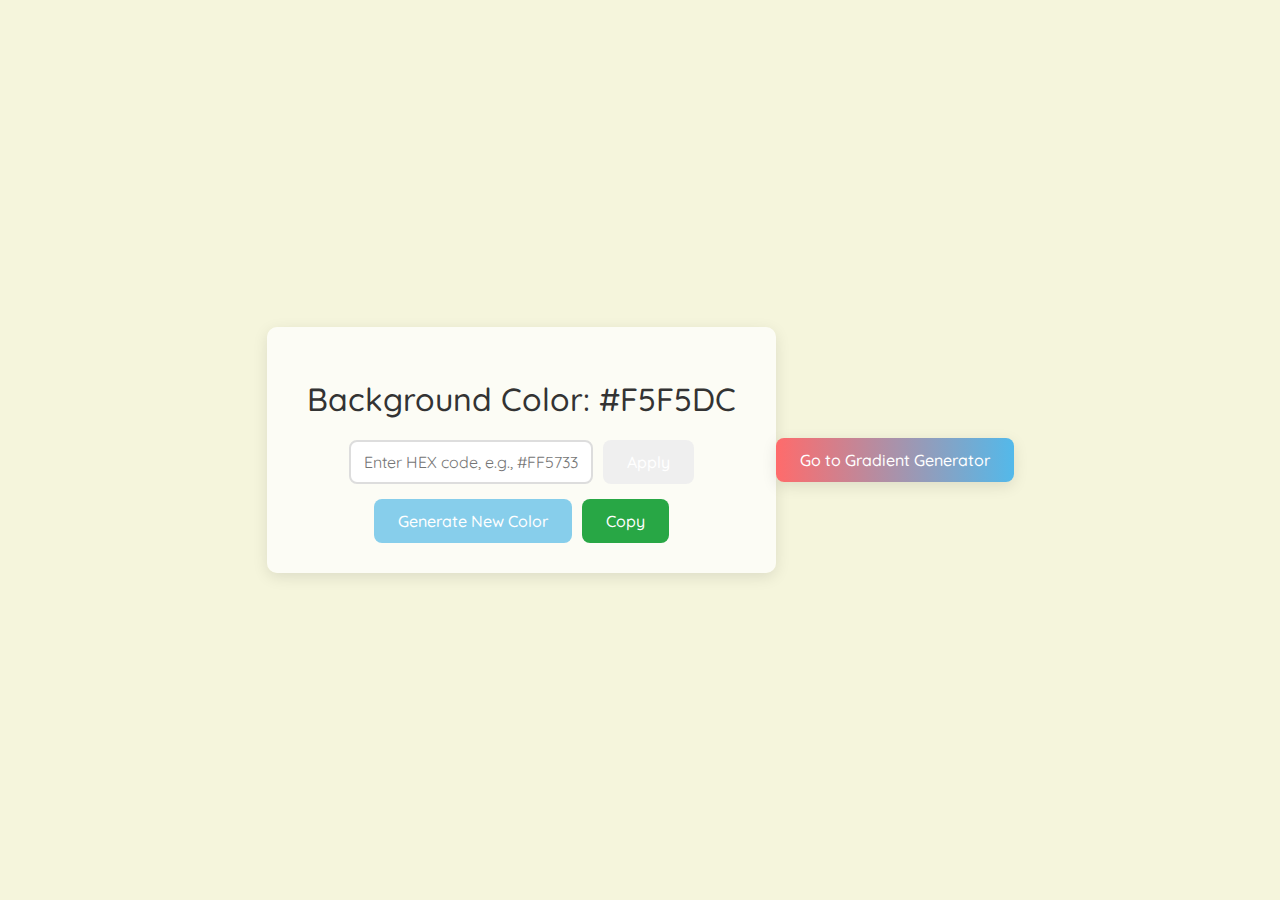
<file: index.html>
<!DOCTYPE html>
<html lang="en">
<head>
    <meta charset="UTF-8">
    <meta name="viewport" content="width=device-width, initial-scale=1.0">
    <title>Random Color Generator</title>
    <link rel="stylesheet" href="style.css"> </head>
<body>

    <div class="container">
        <h1>Background Color: <span id="color-code">#F5F5DC</span></h1>
        
        <div class="input-group">
            <input type="text" id="color-input" placeholder="Enter HEX code, e.g., #FF5733">
            <button id="apply-color-btn">Apply</button>
        </div>
    
        <div class="button-group">
            <button id="change-color-btn" class="glow-button">Generate New Color</button>
            <button id="copy-btn">Copy</button>
        </div>
    
        <span id="copy-message" class="hidden">Copied!</span>
    </div>

    <span id="copy-message" class="hidden">Copied!</span>
        
        <a href="gradient.html" class="gradient-page-button glow-button">Go to Gradient Generator</a>

        
    <script src="script.js"></script>
</body>
</html>
</file>
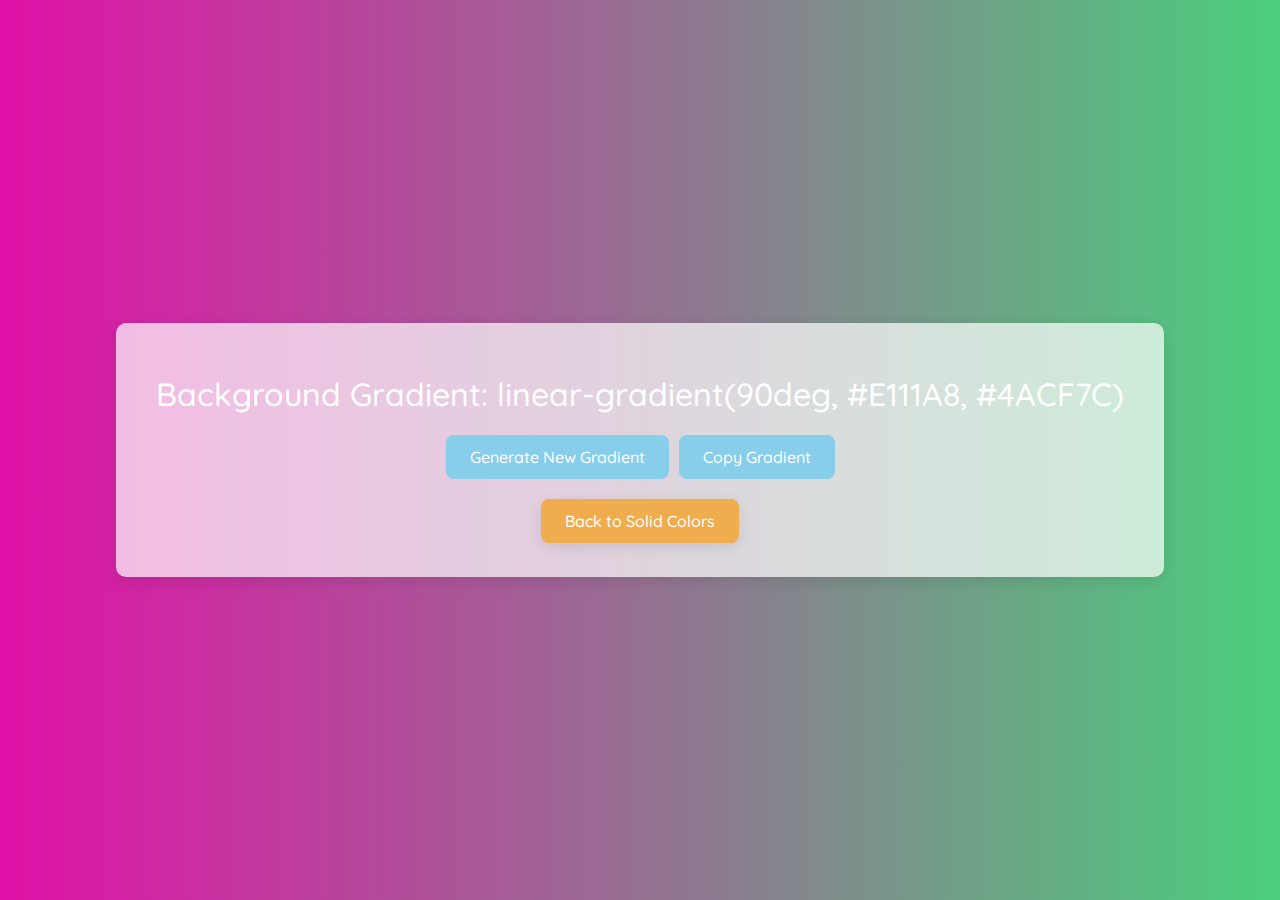
<file: gradient.html>
<!DOCTYPE html>
<html lang="en">
<head>
    <meta charset="UTF-8">
    <meta name="viewport" content="width=device-width, initial-scale=1.0">
    <title>Gradient Generator</title>
    <link rel="stylesheet" href="style.css">
</head>
<body>

    <div class="container">
        <h1>Background Gradient: <span id="gradient-code">linear-gradient(90deg, #F5F5DC, #87CEEB)</span></h1>
        <div class="button-group">
            <button id="generate-gradient-btn" class="glow-button">Generate New Gradient</button>
            <button id="copy-gradient-btn" class="glow-button">Copy Gradient</button>
        </div>
        <span id="copy-message" class="hidden">Copied!</span>
        <a href="index.html" class="back-button glow-button">Back to Solid Colors</a>
    </div>

    <script src="gradient-script.js"></script>
</body>
</html>
</file>
<file: style.css>
/* Import a Google Font (optional) */
@import url('https://fonts.googleapis.com/css2?family=Quicksand:wght@400;500&display=swap');

body {
    font-family: 'Quicksand', sans-serif; /* Use the imported font */
    display: flex;
    justify-content: center; /* Center horizontally */
    align-items: center;    /* Center vertically */
    height: 100vh;          /* Make it full-screen height */
    margin: 0;              /* Remove default browser margins */
    background-color: #F5F5DC; /* Starting background color: Beige */
    transition: background-color 0.7s ease; /* Make color change smooth */
}

.container {
    text-align: center;
    background-color: rgba(255, 255, 255, 0.7); /* Semi-transparent white card */
    padding: 30px 40px;
    border-radius: 10px;
    box-shadow: 0 4px 15px rgba(0, 0, 0, 0.1); /* Soft shadow for depth */
}

h1 {
    color: #333;
    font-weight: 500;
}

button {
    /* Styles for all buttons */
    appearance: none;
    outline: none;
    border: none;
    font-family: 'Quicksand', sans-serif;
    font-size: 16px;
    font-weight: 500;
    border-radius: 8px;
    padding: 12px 24px;
    cursor: pointer;
    position: relative;
    overflow: hidden;
    z-index: 1;
    color: white;
}

/* Make the button slightly darker when the mouse is over it */
button:hover {
    background-color: #76BEDA;
}

/* styles for glowing */
.glow-button {
    background: #87CEEB; /* A nice Sky Blue */
    transition: background-color 0.9s ease;
}

/*  */
.glow-button::before {
    content: '';
    position: absolute;
    top: -50%;
    left: -50%;
    width: 200%;
    height: 200%;
    background: conic-gradient(
        from 0deg,
        #76BEDA 0deg,
        #87CEEB 90deg,
        #76BEDA 180deg,
        #87CEEB 270deg,
        #76BEDA 360deg
    );
    animation: glow-pulse 4s linear infinite; /* start of animation */
    z-index: -1; /* sending glowing under the button */
    opacity: 0;
    transform: scale(0.8);
    transition: opacity 0.3s ease, transform 0.3s ease;
}

.glow-button:hover {
    background-color: #76BEDA;
}

.glow-button:hover::before {
    opacity: 1;
    transform: scale(1.1); /* Increasing glow effect */
}

/* rotate animation for glowing */
@keyframes glow-pulse {
    0% {
        transform: rotate(0deg);
    }
    100% {
        transform: rotate(360deg);
    }
}

/* Styles for the new input field and buttons */
.input-group {
    display: flex;
    justify-content: center;
    gap: 10px; /* Space between input and button */
    margin-top: 15px;
}

#color-input {
    padding: 10px;
    border: 2px solid #ddd;
    border-radius: 8px;
    font-size: 16px;
    font-family: 'Quicksand', sans-serif;
    width: 220px;
    text-align: center;
}

.button-group {
    display: flex;
    justify-content: center;
    gap: 10px;
    margin-top: 15px;
}

/* Make the 'Copy' button green for clarity */
#copy-btn {
    background-color: #28a745; /* A nice green */
}

#copy-btn:hover {
    background-color: #218838; /* Darker green on hover */
}

#copy-message {
    color: #28a745;
    font-weight: 500;
    margin-top: 10px;
    opacity: 0; /* Initially invisible */
    transition: opacity 0.5s ease;
}

/* Helper class to make the message visible */
#copy-message.visible {
    opacity: 1;
}

/* Helper class to hide it initially */
#copy-message.hidden {
    display: none;
}

.gradient-page-button {
    margin-top: 20px;
    padding: 12px 24px;
    text-decoration: none;
    display: inline-block;
    color: white;
    background: linear-gradient(90deg, #FF6B6B, #53B9EA);
    border-radius: 8px;
    font-size: 16px;
    font-weight: 500;
    cursor: pointer;
    position: relative;
    overflow: hidden;
    z-index: 1;
    box-shadow: 0 4px 15px rgba(0, 0, 0, 0.1);
    transition: background 0.3s ease, box-shadow 0.3s ease;
}

.gradient-page-button::before {
    content: '';
    position: absolute;
    top: -50%;
    left: -50%;
    width: 200%;
    height: 200%;
    background: conic-gradient(
        from 0deg,
        #FF6B6B 0deg,
        #53B9EA 90deg,
        #FF6B6B 180deg,
        #53B9EA 270deg,
        #FF6B6B 360deg
    );
    animation: gradient-rotate 4s linear infinite;
    z-index: -1;
    opacity: 0;
    transform: scale(0.8);
    transition: opacity 0.3s ease, transform 0.3s ease;
}

.gradient-page-button:hover::before {
    opacity: 1;
    transform: scale(1.1);
}

@keyframes gradient-rotate {
    0% { transform: rotate(0deg); }
    100% { transform: rotate(360deg); }
}

.back-button {
    margin-top: 20px;
    padding: 12px 24px;
    text-decoration: none;
    display: inline-block;
    color: white;
    background-color: #f0ad4e;
    border-radius: 8px;
    font-size: 16px;
    font-weight: 500;
    cursor: pointer;
    position: relative;
    overflow: hidden;
    z-index: 1;
    box-shadow: 0 4px 15px rgba(0, 0, 0, 0.1);
    transition: background-color 0.3s ease, box-shadow 0.3s ease;
}

.back-button:hover {
    background-color: #ec971f;
}

.back-button::before {
    content: '';
    position: absolute;
    top: -50%;
    left: -50%;
    width: 200%;
    height: 200%;
    background: conic-gradient(
        from 0deg,
        #f0ad4e 0deg,
        #ec971f 90deg,
        #f0ad4e 180deg,
        #ec971f 270deg,
        #f0ad4e 360deg
    );
    animation: glow-pulse 4s linear infinite;
    z-index: -1;
    opacity: 0;
    transform: scale(0.8);
    transition: opacity 0.3s ease, transform 0.3s ease;
}

.back-button:hover::before {
    opacity: 1;
    transform: scale(1.1);
}
</file>
